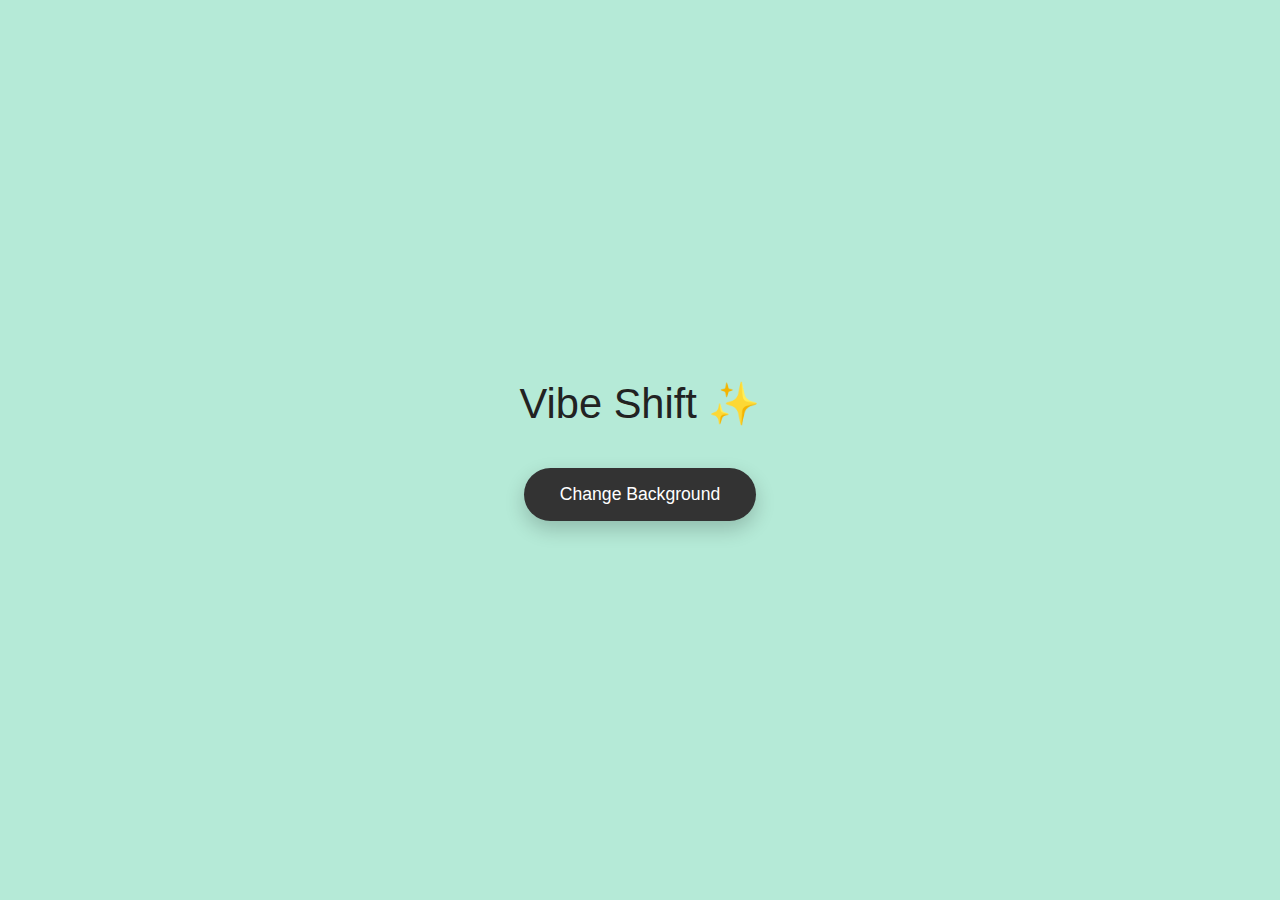
<file: task_JavaScript_EventHandling/index.html>
<!DOCTYPE html>
<html lang="en">
<head>
  <meta charset="UTF-8">
  <title>Vibe Shift 🌈</title>
  <style>
    * {
      box-sizing: border-box;
      margin: 0;
      padding: 0;
    }

    body {
      height: 100vh;
      display: flex;
      justify-content: center;
      align-items: center;
      background-color: #f4f4f4;
      transition: background-color 0.7s ease;
      font-family: 'Segoe UI', 'Helvetica Neue', sans-serif;
    }

    .container {
      text-align: center;
    }

    h1 {
      font-size: 2.6rem;
      margin-bottom: 40px;
      color: #333;
      font-weight: 500;
      transition: color 0.7s ease;
    }

    button {
      padding: 16px 36px;
      font-size: 1.1rem;
      border: none;
      border-radius: 50px;
      background-color: #333;
      color: #fff;
      cursor: pointer;
      transition: all 0.3s ease;
      box-shadow: 0 8px 20px rgba(0, 0, 0, 0.2);
    }

    button:hover {
      background-color: #555;
      transform: scale(1.05);
    }
  </style>
</head>
<body>

  <div class="container">
    <h1 id="heading">Vibe Shift ✨</h1>
    <button id="colorBtn">Change Background</button>
  </div>

  <script src="script.js"></script>

</body>
</html>
</file>
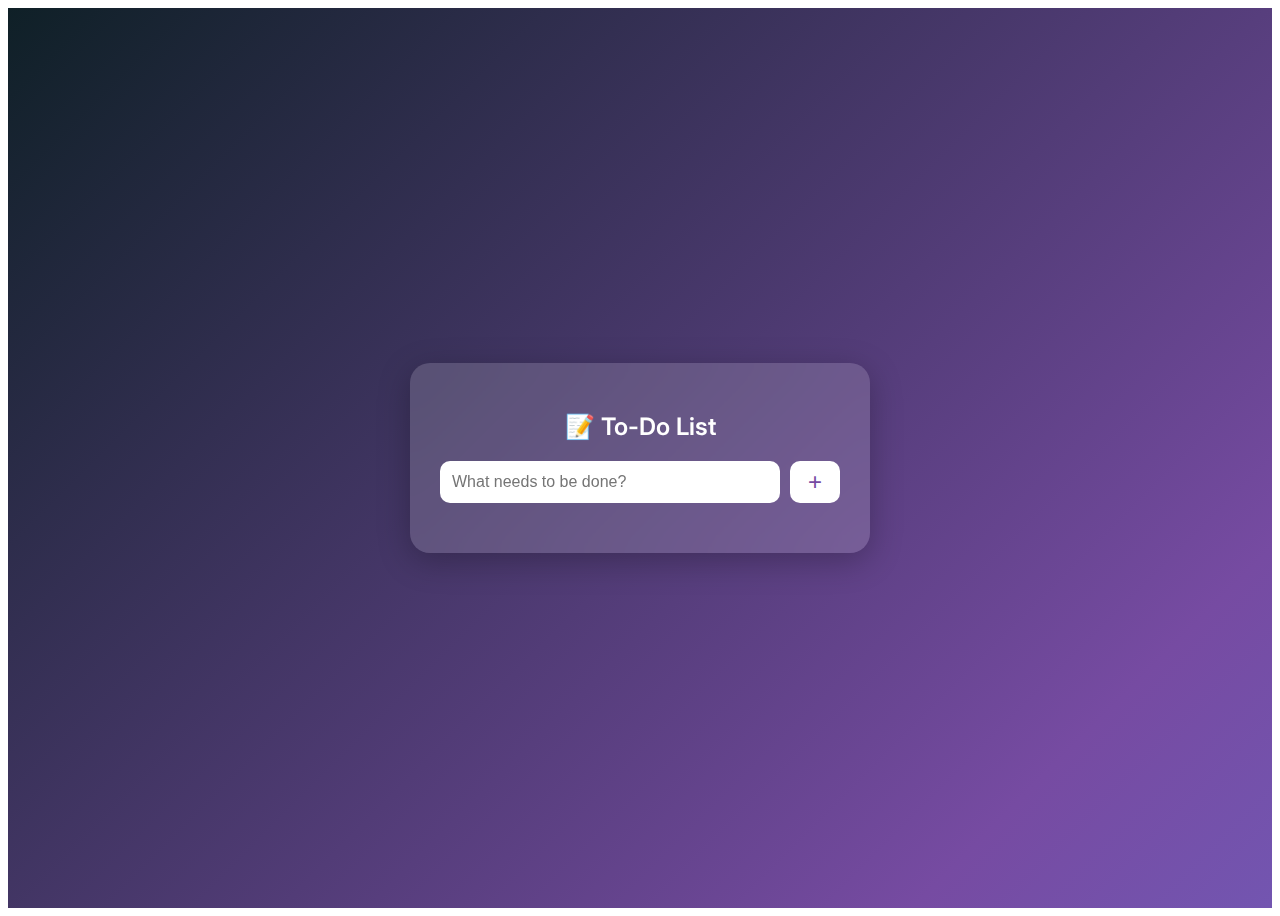
<file: TO-DO list/index.html>
<!DOCTYPE html>
<html lang="en">
<head>
  <meta charset="UTF-8" />
  <meta name="viewport" content="width=device-width, initial-scale=1.0"/>
  <title>Modern To-Do List</title>
  <link rel="stylesheet" href="style.css" />
  <link href="https://fonts.googleapis.com/css2?family=Inter:wght@400;600&display=swap" rel="stylesheet">
</head>
<body>
 <div class="bg-animation"></div>
 <div class="todo-container">
    <h2>📝 To-Do List</h2>
    <div class="input-group">
      <input type="text" id="taskInput" placeholder="What needs to be done?" />
      <button onclick="addTask()">+</button>
    </div>
    <ul id="taskList"></ul>
  </div>
  <script src="script.js"></script>
</body>
</html>
</file>
<file: TO-DO list/style.css>
{
  margin: 0;
  padding: 0;
  box-sizing: border-box;
}
body {
  font-family: 'Inter', sans-serif;
  height: 100vh;
  overflow: hidden;
  position: relative;
  display: flex;
  justify-content: center;
  align-items: center;
}
.bg-animation {
  position: absolute;
  width: 100%;
  height: 100%;
  background: linear-gradient(-45deg,
    #ffafbd,
    #ffc3a0,
    #a1c4fd,
    #c2e9fb,
    #667eea,
    #764ba2,
    #0f2027);
  background-size: 500% 500%;
  animation: bgShift 20s ease infinite;
  z-index: -1;
}
@keyframes bgShift {
  0% { background-position: 0% 50%; }
  25% { background-position: 50% 50%; }
  50% { background-position: 100% 50%; }
  75% { background-position: 50% 50%; }
  100% { background-position: 0% 50%; }
}
.todo-container {
  background: rgba(255, 255, 255, 0.15);
  backdrop-filter: blur(15px);
  border-radius: 20px;
  padding: 30px;
  width: 90%;
  max-width: 400px;
  box-shadow: 0 8px 32px rgba(0, 0, 0, 0.25);
  color: white;
}
.todo-container h2 {
  text-align: center;
  margin-bottom: 20px;
  font-weight: 600;
}
.input-group {
  display: flex;
  gap: 10px;
  margin-bottom: 20px;
}
input[type="text"] {
  flex: 1;
  padding: 12px;
  border: none;
  border-radius: 10px;
  font-size: 1rem;
  outline: none;
}
button {
  padding: 0 18px;
  font-size: 1.5rem;
  border: none;
  border-radius: 10px;
  background-color: #ffffff;
  color: #764ba2;
  cursor: pointer;
  transition: 0.3s;
}
button:hover {
  background-color: #e0e0e0;
}
ul {
  list-style-type: none;
}
li {
  background: rgba(255, 255, 255, 0.2);
  margin-bottom: 10px;
  padding: 12px 16px;
  border-radius: 10px;
  display: flex;
  justify-content: space-between;
  align-items: center;
  animation: fadeInSlide 0.3s ease forwards;
}
.delete-btn {
  background: transparent;
  border: none;
  color: #ff5c5c;
  font-size: 1.2rem;
  cursor: pointer;
  transition: transform 0.2s ease;
}
.delete-btn:hover {
  transform: scale(1.2);
}
@keyframes fadeInSlide {
  0% {
    opacity: 0;
    transform: translateY(-10px);
  }
  100% {
    opacity: 1;
    transform: translateY(0);
  }
}
.fade-out {
  animation: fadeOut 0.4s forwards;
}
@keyframes fadeOut {
  to {
    opacity: 0;
    transform: translateX(30px);
  }
}
</file>
